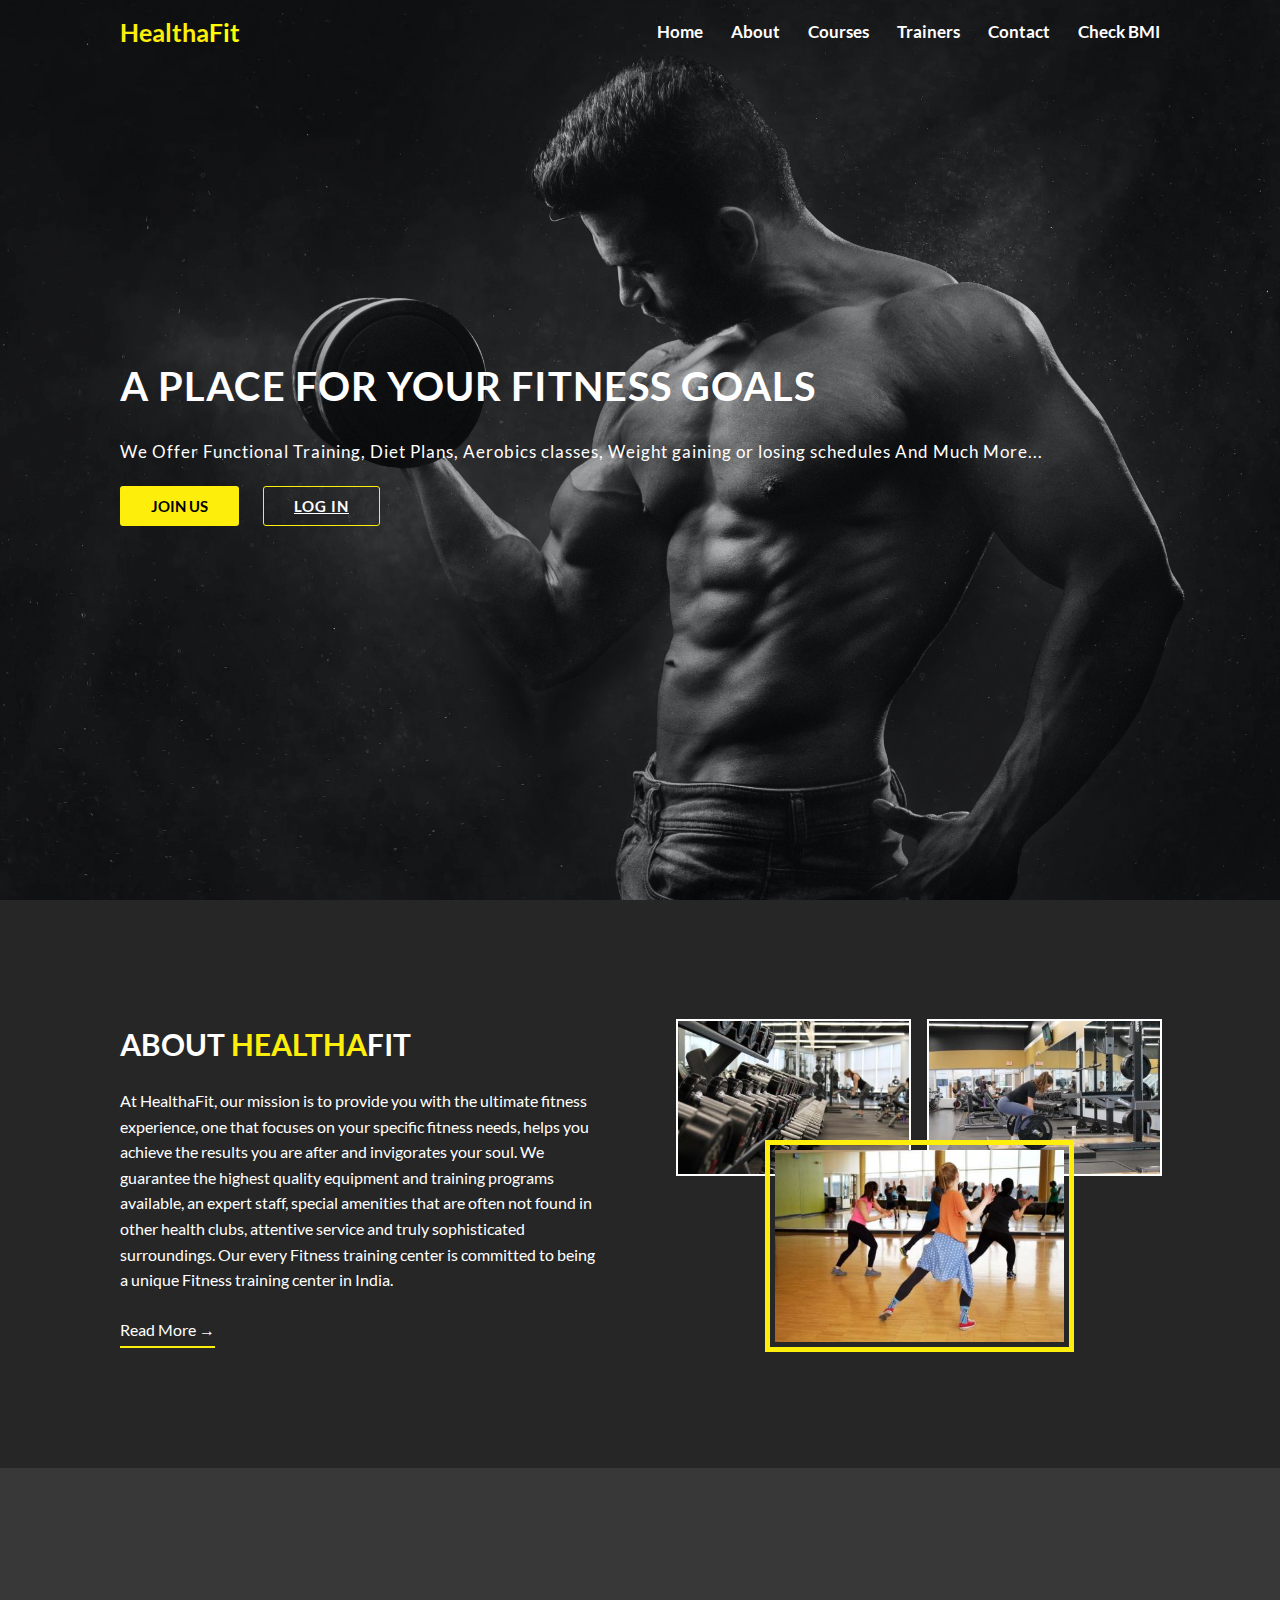
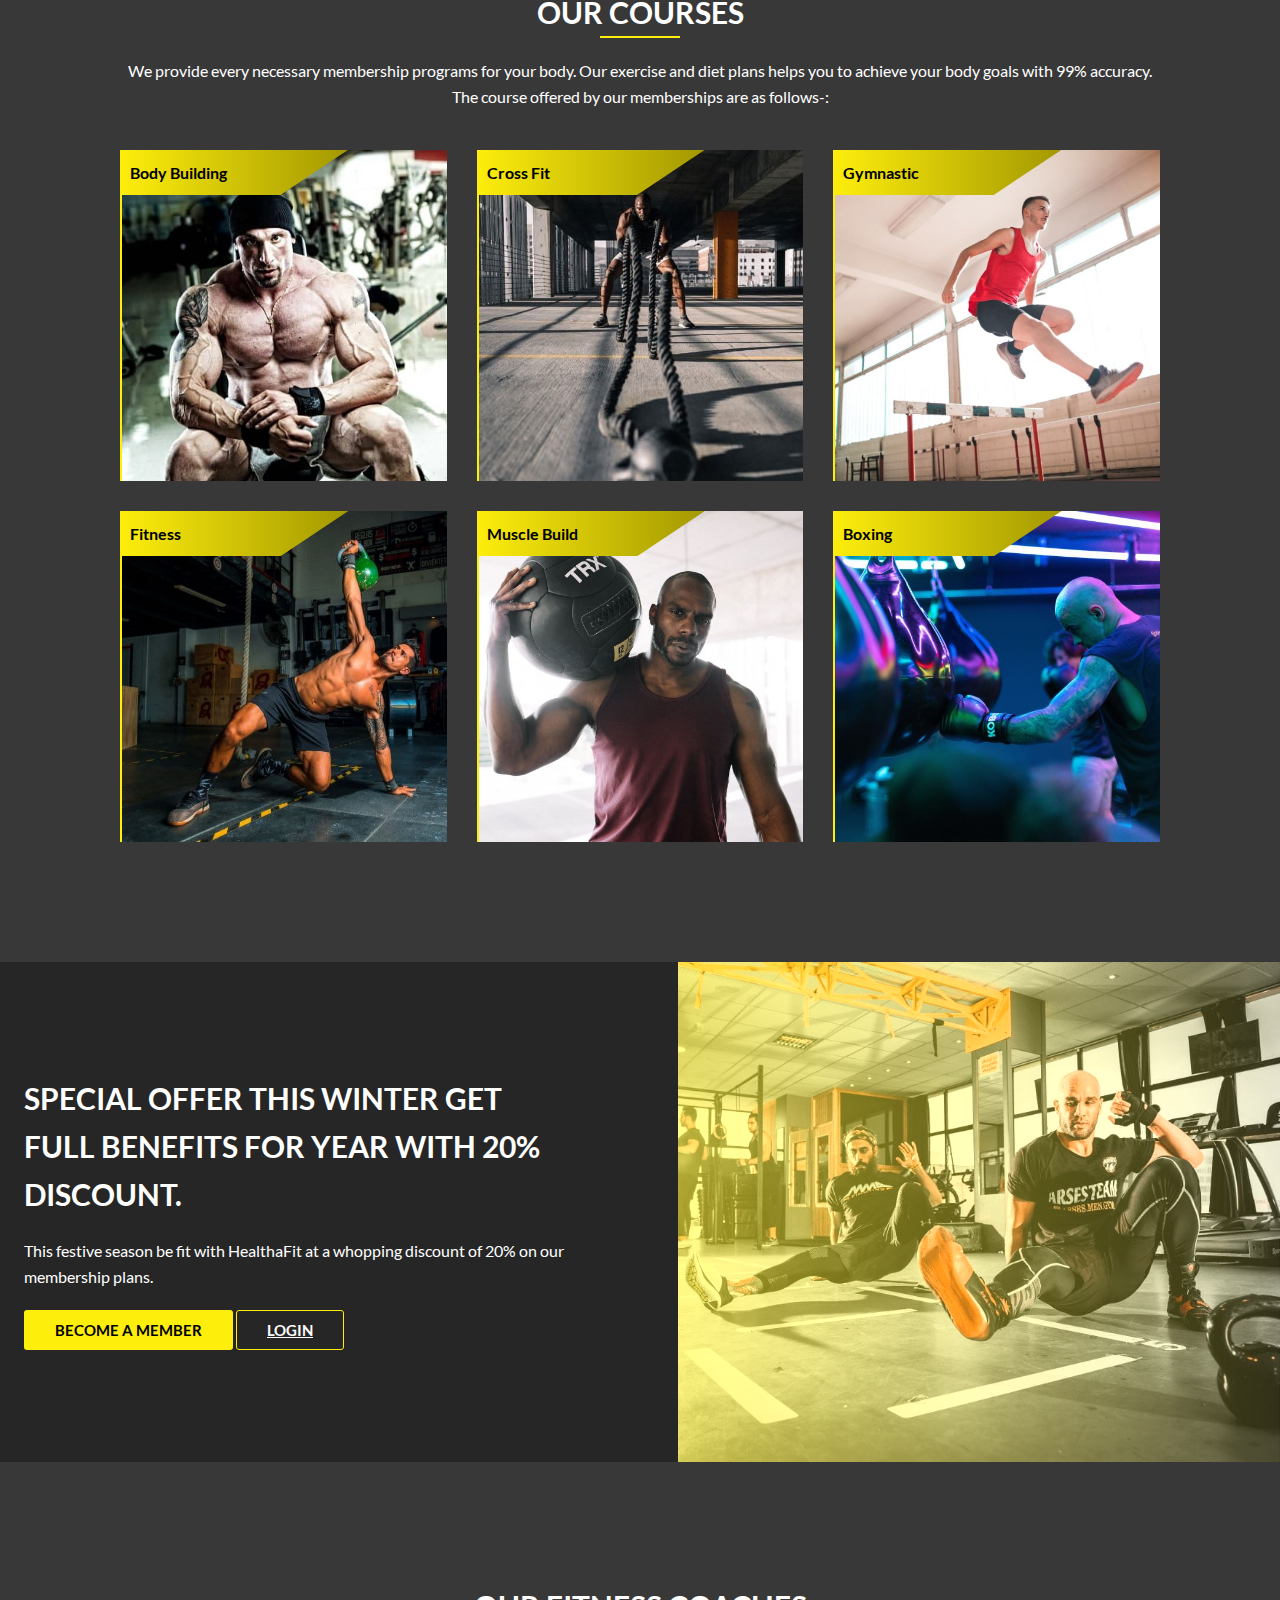
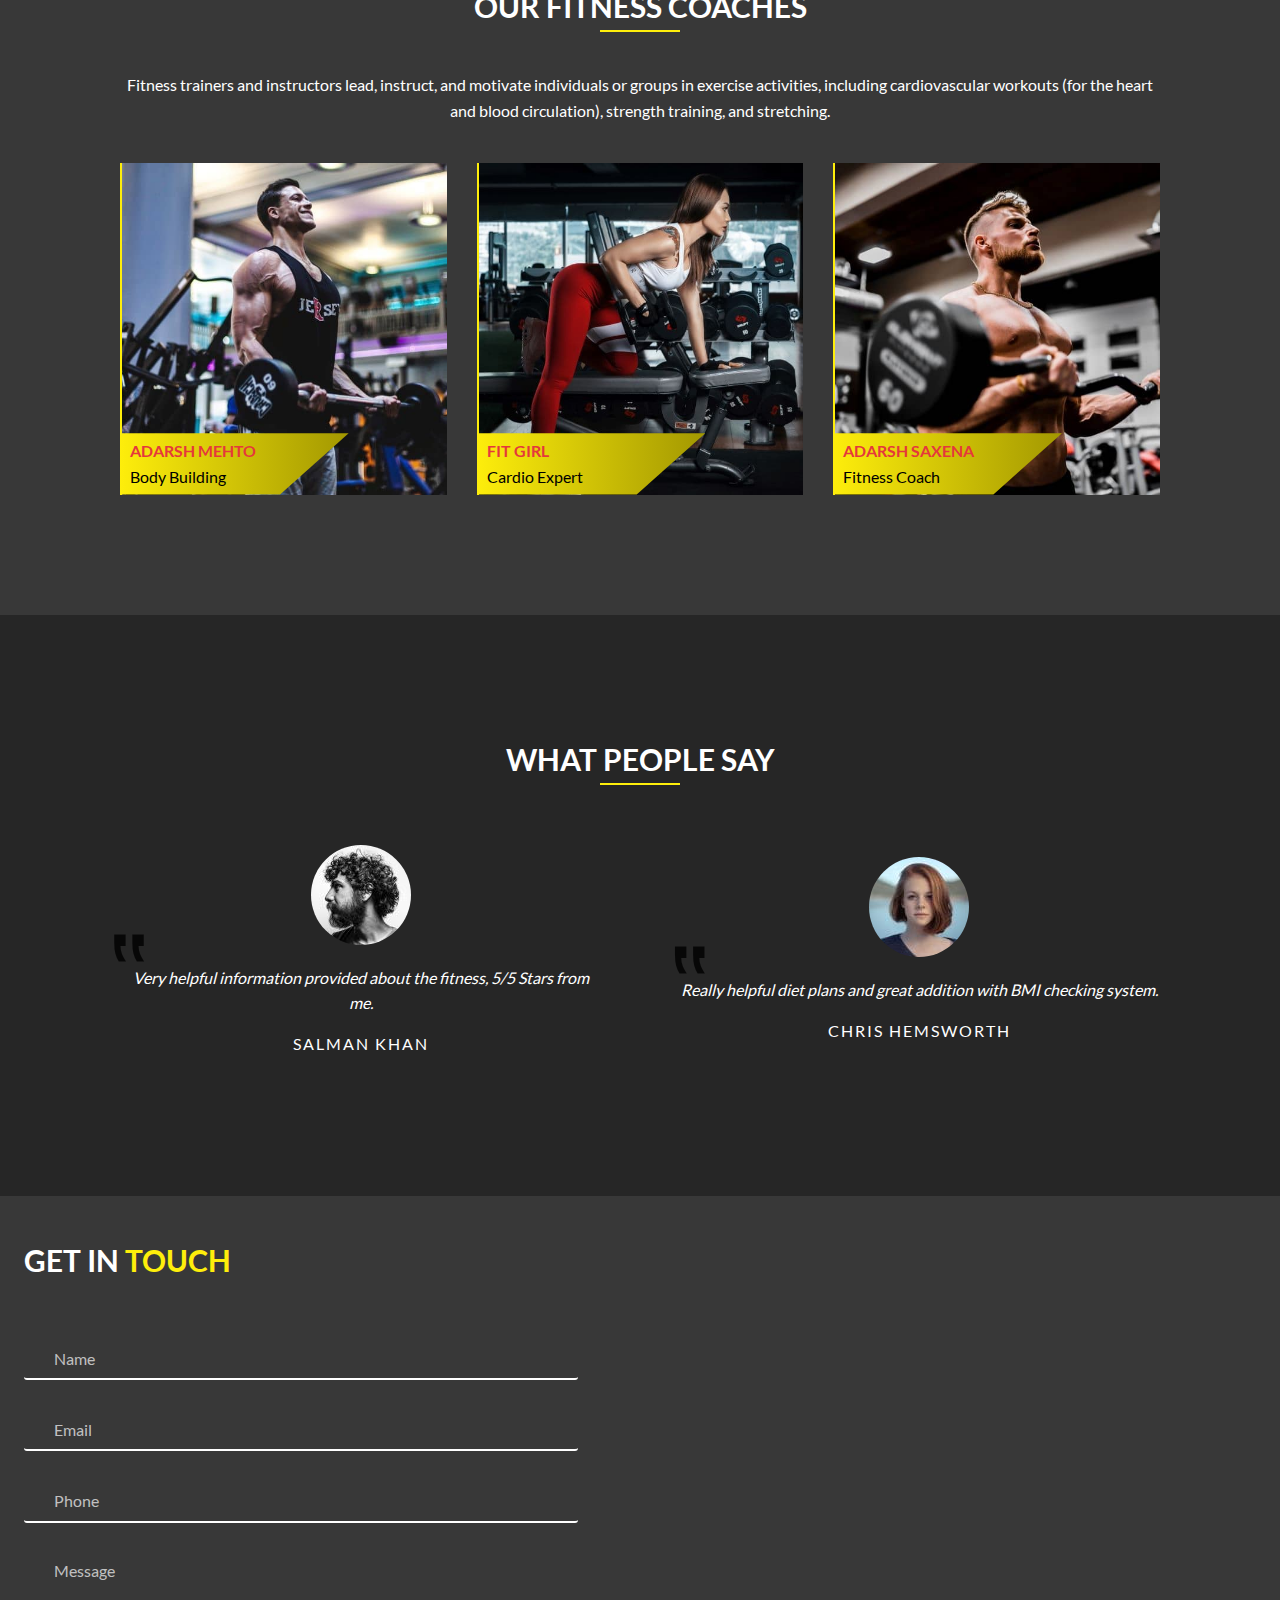
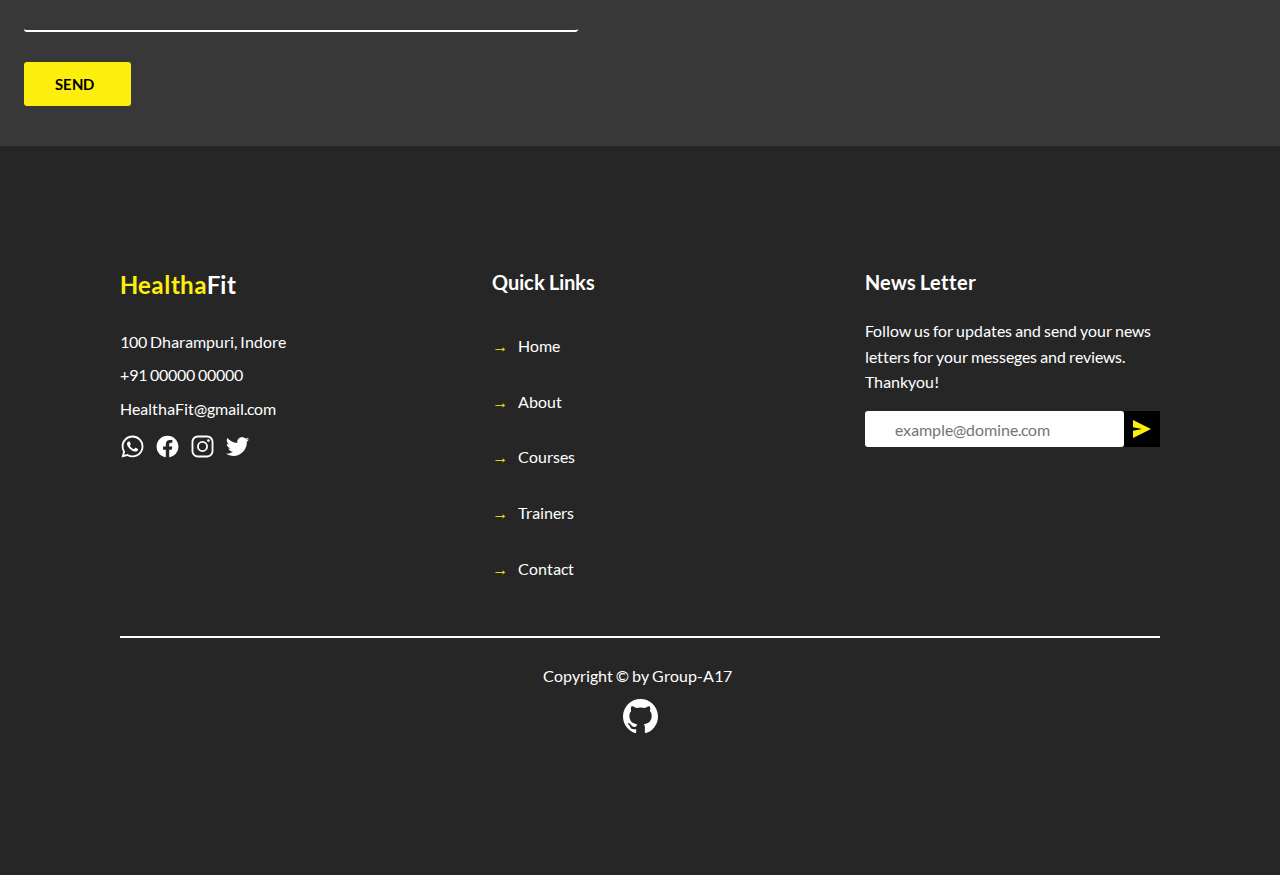
<file: Healthafit-Fitness-Website-main/Healthafit-Fitness-Website-main/Gymsite BB/responsive-website-gym-master/index.html>
<!DOCTYPE html>
<html lang="zxx">
<head>
  <meta charset="UTF-8" />
  <meta http-equiv="X-UA-Compatible" content="IE=edge" />
  <meta name="viewport" content="width=device-width, initial-scale=1.0" />
  <meta name="description"
    content="MFitness reponsive webite build using HTML5, CSS3 and Javascript The complete layout of the page is build using grid layout and flexbox with some cool animations." />
  <title>Healthafit - place for your fitness goals</title>
  <link rel="icon" type="image/png" sizes="32x32" href="/favicon.png" />
  <link rel="stylesheet" href="fonts/stylesheet.css" media="screen" />
  <link rel="stylesheet" href="css/style.css" media="screen" />
  <!-- <link rel="" href="index.php"/> -->
</head>

<body>
  <!-- HEADER -->

  <header class="header" id="home">
    <div class="container">
      <nav class="header-navigation" aria-label="navigation">
        <div class="logo"><span class="yellow">Healtha</span>Fit</div>

        <img src="img/nav-icon.svg" alt="navigation icon" class="nav-icon" width="30" height="30" />

        <ul>
          <li>
            <a href="#">Home</a>
          </li>
          <li>
            <a href="#about">About</a>
          </li>
          <li>
            <a href="#courses">Courses</a>
          </li>
          <li>
            <a href="#trainers">Trainers</a>
          </li>
          <li>
            <a href="#contact">Contact</a>
          </li>
          <li>
            <a href="bmi.html">Check BMI</a>
          </li>
        </ul>
      </nav>
    </div>
  </header>

  <main>
    <!-- HERO SECTION -->
    <section class="section-hero">
      <div class="container hero-box">
        <div class="hero-content margin-bottom">
          <h1 class="heading heading--1 margin-bottom">
            A place for your fitness goals
          </h1>
          <p class="description">
            We Offer Functional Training, Diet Plans, Aerobics classes,
            Weight gaining or losing schedules And Much More...
          </p>
        </div>
        <div class="btn-group">
          <button id="joinus" class="btn btn__primary margin-right margin-bottom">
            Join us
          </button>
          <a id="joinuus" class="btn btn__secondary" href="Login.html">LOG IN</a>
        </div>
      </div>
    </section>

    <!-- SECTION ABOUT -->
    <section class="section-about" id="about">
      <div class="about-box container">
        <div class="about-box__content" data-aos="fade-up">
          <h2 class="heading heading--2">
            About <span class="yellow">Healtha</span>Fit
          </h2>
          <p>
            At HealthaFit, our mission is to provide you with the ultimate fitness experience, one that focuses on your
            specific fitness needs, helps you achieve the results you are after and invigorates your soul. We guarantee
            the highest quality equipment and training programs available, an expert staff, special amenities that are
            often not found in other health clubs, attentive service and truly sophisticated surroundings. Our every
            Fitness training center is committed to being a unique Fitness training center in India.
          </p>
          <a href="#" class="link-button">Read More &rarr;</a>
        </div>
        <figure class="about-box__image" data-aos="fade-up">
          <img src="img/about-img-1.jpg" alt="about-image-one" width="350" height="233" />
          <img src="img/about-img-2.jpg" alt="about-image-twwo" width="350" height="233" />
          <img src="img/about-img-3.jpg" alt="about-image-three" width="420" height="280" />
        </figure>
      </div>
    </section>

    <!-- SECTION COURSES -->
    <section class="section-courses" id="courses">
      <div class="container courses-box" data-aos="fade-up">
        <header class="courses-heading">
          <h2 class="heading heading--2 underline">Our Courses</h2>
          <p>
            We provide every necessary membership programs for your body. Our exercise and diet plans helps you to
            achieve your body goals with 99% accuracy. The course offered by our memberships are as follows-:
          </p>
        </header>

        <article class="courses-content">
          <div class="class-card">
            <img class="class-card__img" src="./img/courses-bodybuilding.jpg" alt="body building course" width="550"
              height="550" />

            <div class="class-card__overlay">
              <div class="text">
                <p>
                  Best weight training to improve your muscles for your dream body.
                </p>

                <a href="#" class="link-button">Read More &rarr;</a>
              </div>
            </div>

            <div class="class-card__title">Body Building</div>
          </div>

          <div class="class-card">
            <img class="class-card__img" src="./img/courses-crossfit.jpg" alt="cross fit course" width="550"
              height="550" />
            <div class="class-card__overlay">
              <div class="text">
                <p>
                  Our weekly sessions for Cross Fit Trainings.
                </p>

                <a href="#" class="link-button">Read More &rarr;</a>
              </div>
            </div>
            <div class="class-card__title">Cross Fit</div>
          </div>

          <div class="class-card">
            <img class="class-card__img" src="./img/courses-gymnastic.jpg" alt="gymnastic course" width="550"
              height="550" />

            <div class="class-card__overlay">
              <div class="text">
                <p>
                  Make it a healthy lifestyle with Gymnastics.
                </p>

                <a href="#" class="link-button">Read More &rarr;</a>
              </div>
            </div>

            <div class="class-card__title">Gymnastic</div>
          </div>

          <div class="class-card">
            <img class="class-card__img" src="./img/courses-fitness.jpg" alt="fitness course" width="550"
              height="550" />
            <div class="class-card__overlay">
              <div class="text">
                <p>
                  Weight Training, cardio and stretching. Follow and achieve body goals.
                </p>

                <a href="#" class="link-button">Read More &rarr;</a>
              </div>
            </div>
            <div class="class-card__title">Fitness</div>
          </div>

          <div class="class-card">
            <img class="class-card__img" src="./img/courses-TRX.jpg" alt="fitness course" width="550" height="550" />
            <div class="class-card__overlay">
              <div class="text">
                <p>
                  Build muscle and loss fat at the same time.
                </p>

                <a href="#" class="link-button">Read More &rarr;</a>
              </div>
            </div>
            <div class="class-card__title">Muscle Build</div>
          </div>

          <div class="class-card">
            <img class="class-card__img" src="./img/courses-boxing.jpg" alt="fitness course" width="550" height="550" />
            <div class="class-card__overlay">
              <div class="text">
                <p>
                  Boxing to increase spontanity in your physical abilities.
                </p>

                <a href="#" class="link-button">Read More &rarr;</a>
              </div>
            </div>
            <div class="class-card__title">Boxing</div>
          </div>
        </article>
      </div>
    </section>

    <!-- SECTION OFFER -->
    <section class="section-offer" id="offer">
      <div class="offer-box">
        <div class="offer" data-aos="fade-up">
          <h2 class="heading heading--2 margin-bottom">
            Special offer this winter get full Benefits for year with 20%
            discount.
          </h2>
          <p class="margin-bottom">
            This festive season be fit with HealthaFit at a whopping discount of 20% on our membership plans.
          </p>
          <button id="joinus" class="btn btn__primary">Become a member</button>
          <a id="joinuus" href="Login.html" class="btn btn__secondary">Login</a>
        </div>

        <div class="offer-img"></div>
      </div>
    </section>

    <!-- SECTION COACHES -->
    <section class="section-coaches" id="trainers">
      <div class="container coaches-box" data-aos="fade-up">
        <header class="coache-heading">
          <h2 class="heading heading--2 underline margin-bottom">
            OUR FITNESS COACHES
          </h2>
          <p>
            Fitness trainers and instructors lead, instruct, and motivate individuals or groups in exercise activities, including cardiovascular workouts (for the heart and blood circulation), strength training, and stretching.
          </p>
        </header>

        <article class="coache-content">
          <div class="c-card">
            <img src="img/coache-1.jpg" alt="coache one" class="c-card__img" width="550" height="550" />

            <div class="overlay">
              <img src="./img/logo-whatsapp.svg" alt="whatsapp-icon" width="30" height="30" />

              <img src="./img/logo-facebook.svg" alt="facebook-icon" width="30" height="30" />

              <img src="./img/logo-instagram.svg" alt="instagram-icon" width="30" height="30" />

              <img src="./img/logo-twitter.svg" alt="twitter-icon" width="30" height="30" />
            </div>

            <div class="c-card__content">
              <p class="c-name">Adarsh Mehto</p>
              <p class="c-title">Body Building</p>
            </div>
          </div>

          <div class="c-card">
            <img src="img/coache-2.jpg" alt="coache one" class="c-card__img" width="550" height="550" />

            <div class="overlay">
              <img src="./img/logo-whatsapp.svg" alt="whatsapp-icon" width="30" height="30" />

              <img src="./img/logo-facebook.svg" alt="facebook-icon" width="30" height="30" />

              <img src="./img/logo-instagram.svg" alt="instagram-icon" width="30" height="30" />

              <img src="./img/logo-twitter.svg" alt="twitter-icon" width="30" height="30" />
            </div>

            <div class="c-card__content">
              <p class="c-name">Fit Girl</p>
              <p class="c-title">Cardio Expert</p>
            </div>
          </div>

          <div class="c-card">
            <img src="img/coache-3.jpg" alt="coache three" class="c-card__img" width="550" height="550" />
            <div class="overlay">
              <img src="./img/logo-whatsapp.svg" alt="whatsapp-icon" width="30" height="30" />

              <img src="./img/logo-facebook.svg" alt="facebook-icon" width="30" height="30" />

              <img src="./img/logo-instagram.svg" alt="instagram-icon" width="30" height="30" />

              <img src="./img/logo-twitter.svg" alt="twitter-icon" width="30" height="30" />
            </div>

            <div class="c-card__content">
              <p class="c-name">Adarsh Saxena</p>
              <p class="c-title">Fitness Coach</p>
            </div>
          </div>
        </article>
      </div>
    </section>

    <!-- SECTION REVIEW -->
    <section class="section-review" id="review">
      <div class="review-box container" data-aos="fade-up">
        <h2 class="heading heading--2 underline margin-bottom grid-center">
          what people say
        </h2>

        <div class="review-card">
          <img src="img/review-img-1.jpg" alt="user" class="review-card__image" width="100" height="100" />
          <blockquote class="review-card__content">
            <p class="text">
              Very helpful information provided about the fitness, 5/5 Stars from me.
            </p>

            <div class="name">Salman Khan</div>
          </blockquote>
        </div>

        <div class="review-card">
          <img src="img/review-img-2.jpg" alt="user" class="review-card__image" width="100" height="100" />
          <blockquote class="review-card__content">
            <p class="text">
              Really helpful diet plans and great addition with BMI checking system.
            </p>
            <div class="name">Chris Hemsworth</div>
          </blockquote>
        </div>
      </div>
    </section>

    <!-- SECTION CONTACT -->
    <section class="section-contact" id="contact">
      <div class="contact-box">
        <form class="form-grp" data-aos="fade-up">
          <h2 class="heading heading--2 margin-bottom">
            Get in <span class="yellow">Touch</span>
          </h2>

          <input type="text" class="form form__input" placeholder="Name" />
          <input type="text" class="form form__input" placeholder="Email" />
          <input type="text" class="form form__input" placeholder="Phone" />
          <textarea name="message" cols="5" rows="3" class="form form__input" placeholder="Message"></textarea>
          <button class="btn btn__primary form-flex">Send &nbsp;</button>
        </form>
        <div id="mapid" data-aos="fade-up"></div>
      </div>
    </section>
  </main>

  <!-- FOOTER -->
  <footer class="section-footer" id="footer">
    <div class="footer-box container">
      <div class="contact-details">
        <h2 class="margin-bottom"><span class="yellow">Healtha</span>Fit</h2>

        <ul class="contact-data">
          <li class="location">100 Dharampuri, Indore</li>
          <li class="phone">+91 00000 00000</li>
          <li class="email">HealthaFit@gmail.com</li>
          <li class="social">
            <img src="./img/logo-whatsapp.svg" alt="whatsapp icon" width="35" height="35" />

            <img src="./img/logo-facebook.svg" alt="facebook icon" width="35" height="35" />

            <img src="./img/logo-instagram.svg" alt="instagram icon" width="35" height="35" />

            <img src="./img/logo-twitter.svg" alt="twitter icon" width="35" height="35" />
          </li>
        </ul>
      </div>

      <nav class="footer-nav" aria-label="navigation">
        <div class="nav-name">Quick Links</div>
        <ul>
          <li><a href="#home">Home</a></li>
          <li><a href="#about">About</a></li>
          <li><a href="#courses">Courses</a></li>
          <li><a href="#trainers">Trainers</a></li>
          <li><a href="#contact">Contact</a></li>
        </ul>
      </nav>

      <div class="newsletter">
        <div class="newsletter__title">News Letter</div>
        <div class="newsletter__text">
          Follow us for updates and send your news letters for your messeges and reviews. Thankyou!
        </div>
        <form class="newsletter__input">
          <input type="text" class="form" placeholder="example@domine.com" />
          <img src="./img/send.svg" alt="send icon" class="send-icon" width="36" height="36" />
        </form>
      </div>

      <div class="legel">
        <p class="text">Copyright &copy; by Group-A17 &nbsp;</p>

        <img src="img/github.svg" alt="github" class="github" width="35" height="35" />
        </a>
      </div>
    </div>
  </footer>

  <script src="./index.js"></script>
  <script>
    // button redirect
  document.getElementById("joinus").addEventListener("click", function() {
    // Redirect to the PHP file
    window.location.href = "Registration.html";
  });
  </script>
</body>

</html>
</file>
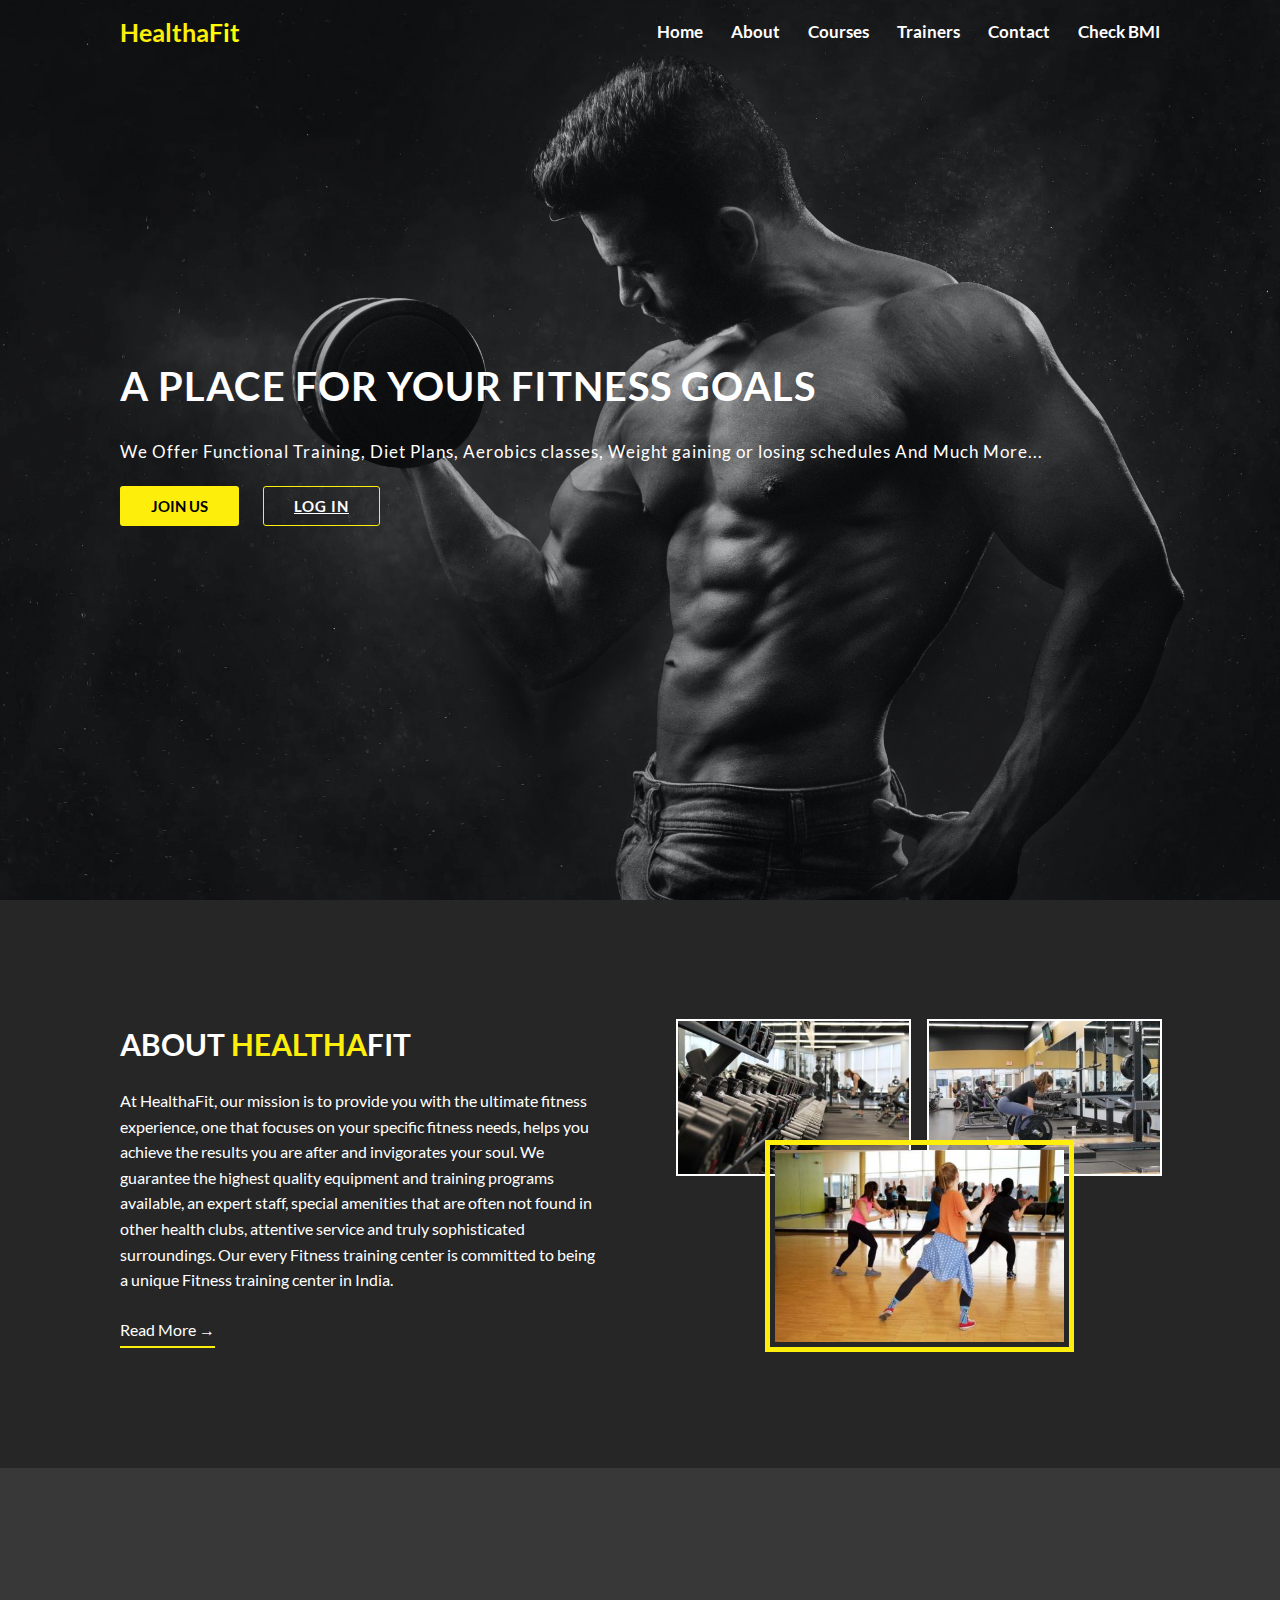
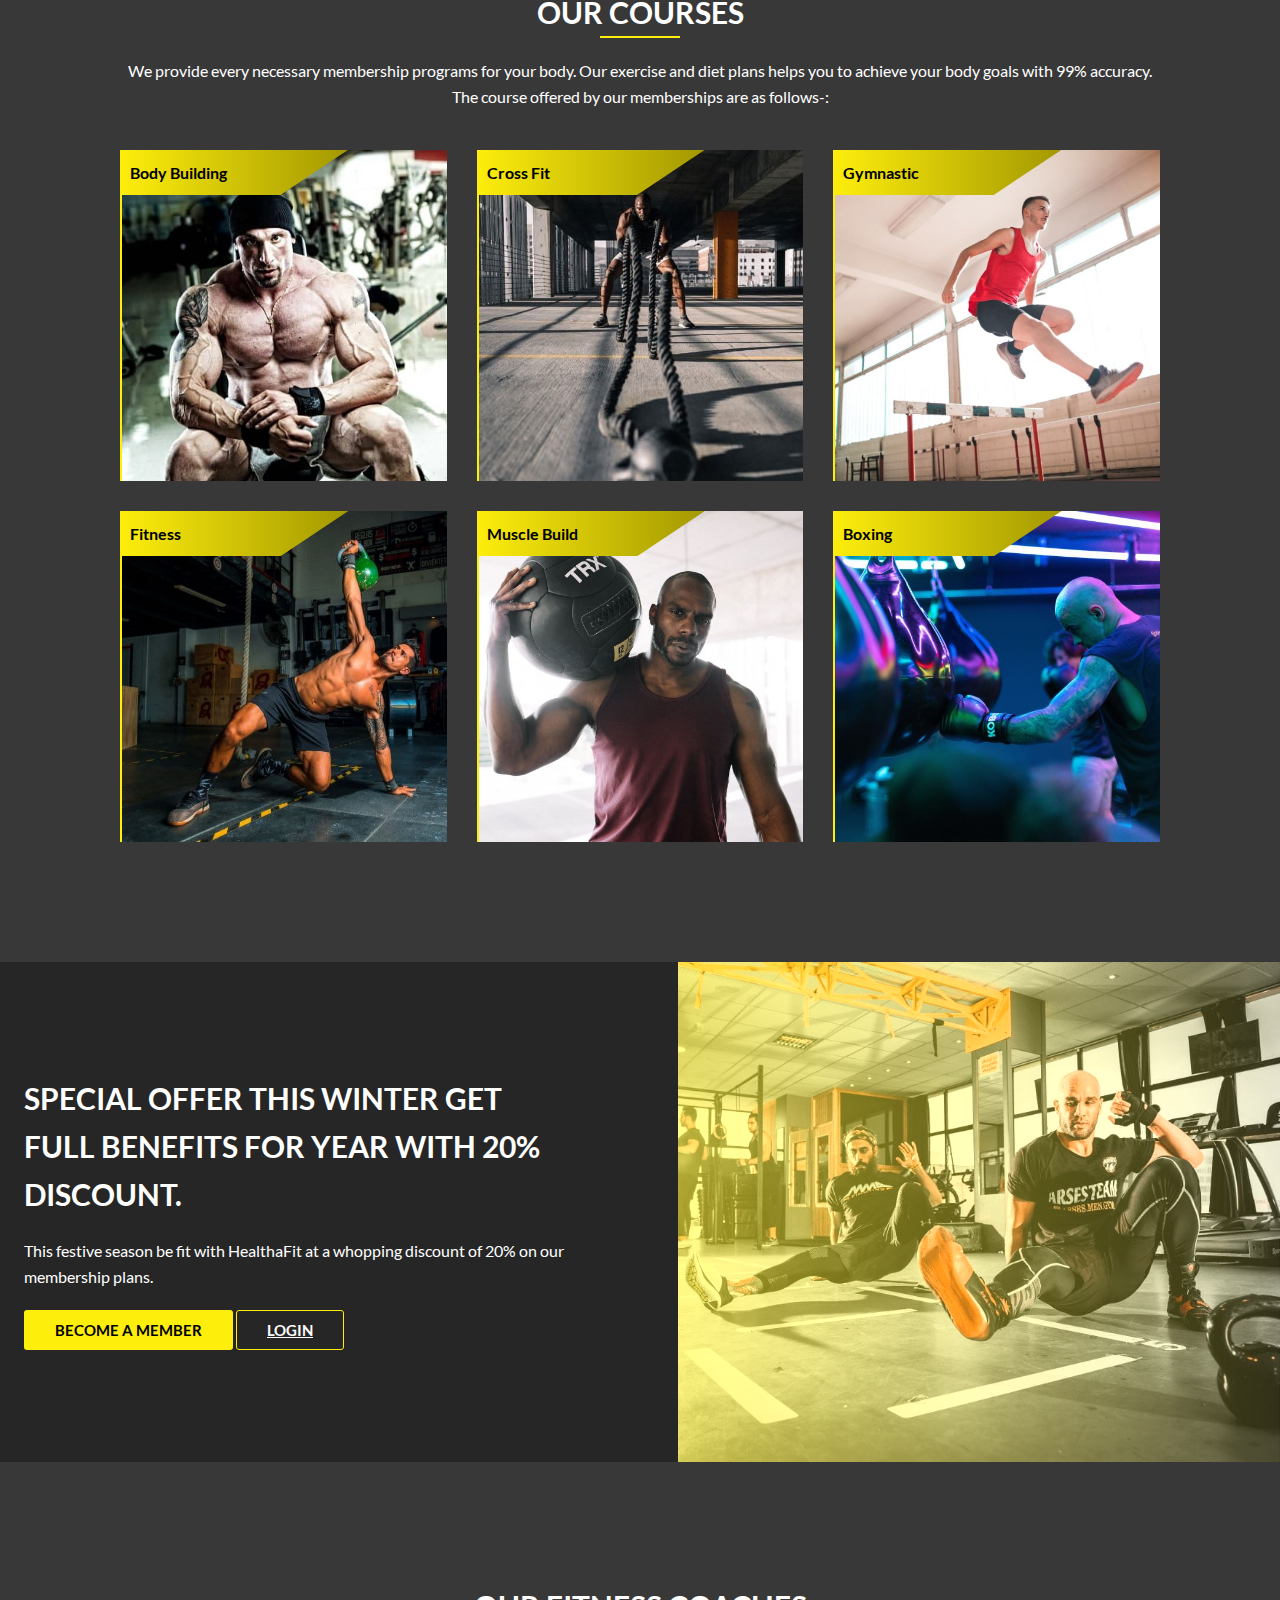
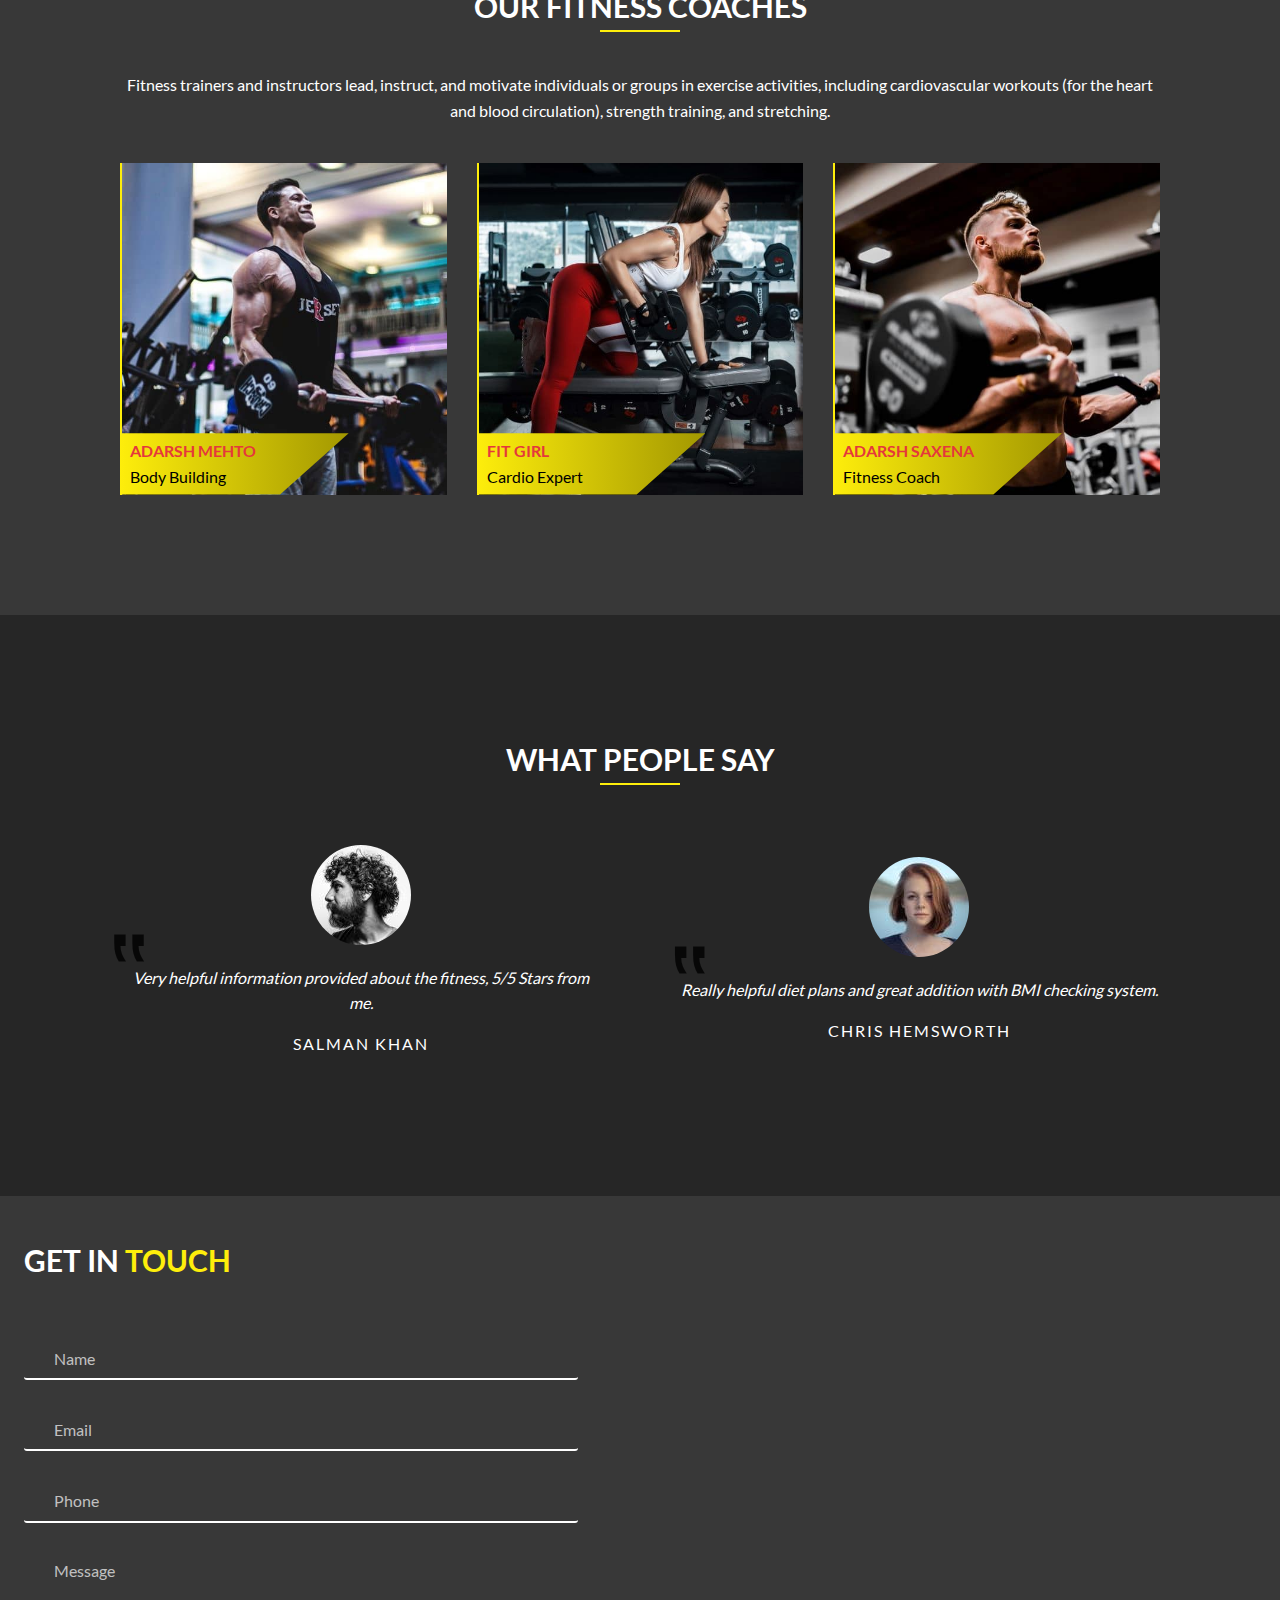
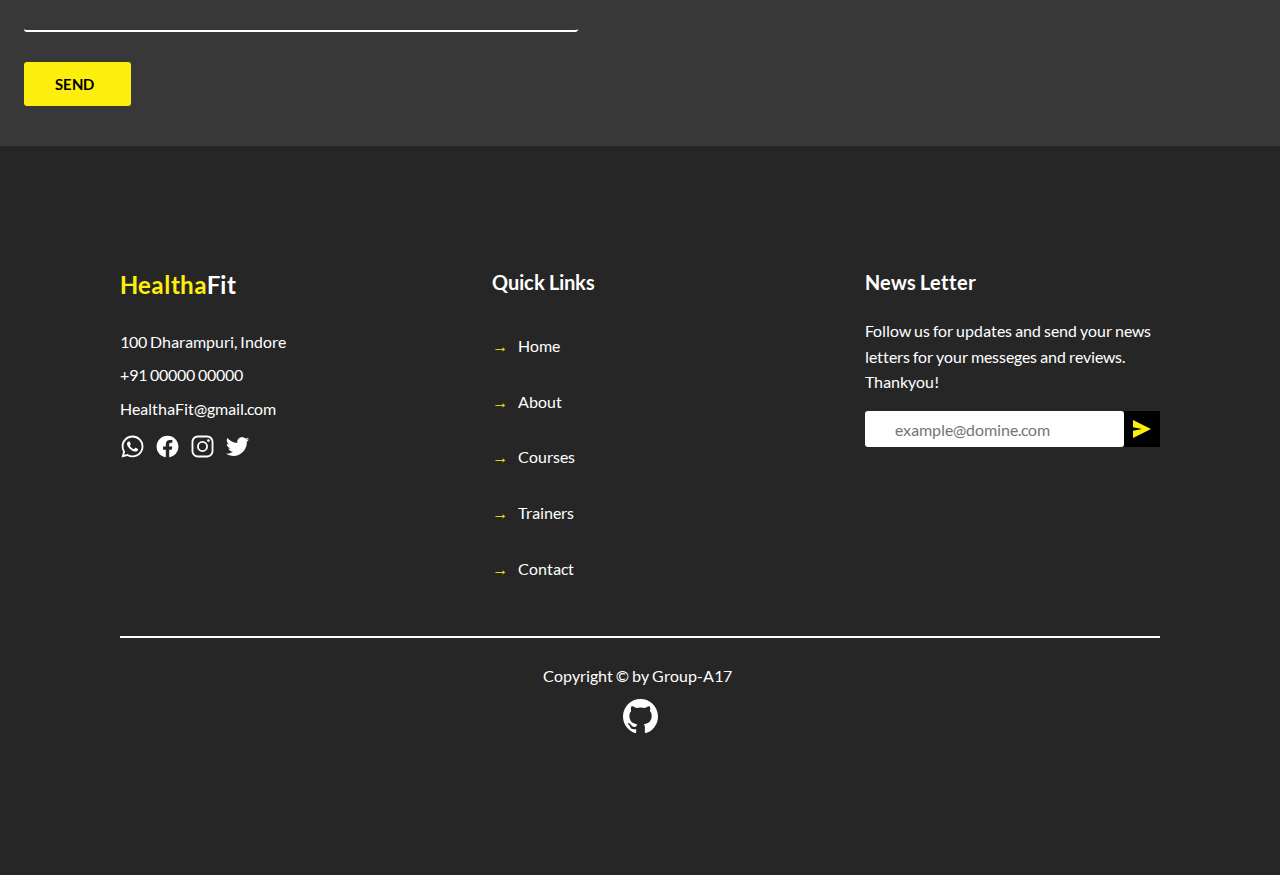
<file: Healthafit-Fitness-Website-main/Healthafit-Fitness-Website-main/Gymsite BB/responsive-website-gym-master/Landing_page.html>
<!DOCTYPE html>
<html lang="zxx">
<head>
  <meta charset="UTF-8" />
  <meta http-equiv="X-UA-Compatible" content="IE=edge" />
  <meta name="viewport" content="width=device-width, initial-scale=1.0" />
  <meta name="description"
    content="MFitness reponsive webite build using HTML5, CSS3 and Javascript The complete layout of the page is build using grid layout and flexbox with some cool animations." />
  <title>Healthafit - place for your fitness goals</title>
  <link rel="icon" type="image/png" sizes="32x32" href="/favicon.png" />
  <link rel="stylesheet" href="fonts/stylesheet.css" media="screen" />
  <link rel="stylesheet" href="css/style.css" media="screen" />
  <!-- <link rel="" href="index.php"/> -->
</head>

<body>
  <!-- HEADER -->

  <header class="header" id="home">
    <div class="container">
      <nav class="header-navigation" aria-label="navigation">
        <div class="logo"><span class="yellow">Healtha</span>Fit</div>

        <img src="img/nav-icon.svg" alt="navigation icon" class="nav-icon" width="30" height="30" />

        <ul>
          <li>
            <a href="#">Home</a>
          </li>
          <li>
            <a href="#about">About</a>
          </li>
          <li>
            <a href="#courses">Courses</a>
          </li>
          <li>
            <a href="#trainers">Trainers</a>
          </li>
          <li>
            <a href="#contact">Contact</a>
          </li>
          <li>
            <a href="bmi.html">Check BMI</a>
          </li>
        </ul>
      </nav>
    </div>
  </header>

  <main>
    <!-- HERO SECTION -->
    <section class="section-hero">
      <div class="container hero-box">
        <div class="hero-content margin-bottom">
          <h1 class="heading heading--1 margin-bottom">
            A place for your fitness goals
          </h1>
          <p class="description">
            We Offer Functional Training, Diet Plans, Aerobics classes,
            Weight gaining or losing schedules And Much More...
          </p>
        </div>
        <div class="btn-group">
          <button id="joinus" class="btn btn__primary margin-right margin-bottom">
            Join us
          </button>
          <a id="joinuus" class="btn btn__secondary" href="Login.html">LOG IN</a>
        </div>
      </div>
    </section>

    <!-- SECTION ABOUT -->
    <section class="section-about" id="about">
      <div class="about-box container">
        <div class="about-box__content" data-aos="fade-up">
          <h2 class="heading heading--2">
            About <span class="yellow">Healtha</span>Fit
          </h2>
          <p>
            At HealthaFit, our mission is to provide you with the ultimate fitness experience, one that focuses on your
            specific fitness needs, helps you achieve the results you are after and invigorates your soul. We guarantee
            the highest quality equipment and training programs available, an expert staff, special amenities that are
            often not found in other health clubs, attentive service and truly sophisticated surroundings. Our every
            Fitness training center is committed to being a unique Fitness training center in India.
          </p>
          <a href="#" class="link-button">Read More &rarr;</a>
        </div>
        <figure class="about-box__image" data-aos="fade-up">
          <img src="img/about-img-1.jpg" alt="about-image-one" width="350" height="233" />
          <img src="img/about-img-2.jpg" alt="about-image-twwo" width="350" height="233" />
          <img src="img/about-img-3.jpg" alt="about-image-three" width="420" height="280" />
        </figure>
      </div>
    </section>

    <!-- SECTION COURSES -->
    <section class="section-courses" id="courses">
      <div class="container courses-box" data-aos="fade-up">
        <header class="courses-heading">
          <h2 class="heading heading--2 underline">Our Courses</h2>
          <p>
            We provide every necessary membership programs for your body. Our exercise and diet plans helps you to
            achieve your body goals with 99% accuracy. The course offered by our memberships are as follows-:
          </p>
        </header>

        <article class="courses-content">
          <div class="class-card">
            <img class="class-card__img" src="./img/courses-bodybuilding.jpg" alt="body building course" width="550"
              height="550" />

            <div class="class-card__overlay">
              <div class="text">
                <p>
                  Best weight training to improve your muscles for your dream body.
                </p>

                <a href="#" class="link-button">Read More &rarr;</a>
              </div>
            </div>

            <div class="class-card__title">Body Building</div>
          </div>

          <div class="class-card">
            <img class="class-card__img" src="./img/courses-crossfit.jpg" alt="cross fit course" width="550"
              height="550" />
            <div class="class-card__overlay">
              <div class="text">
                <p>
                  Our weekly sessions for Cross Fit Trainings.
                </p>

                <a href="#" class="link-button">Read More &rarr;</a>
              </div>
            </div>
            <div class="class-card__title">Cross Fit</div>
          </div>

          <div class="class-card">
            <img class="class-card__img" src="./img/courses-gymnastic.jpg" alt="gymnastic course" width="550"
              height="550" />

            <div class="class-card__overlay">
              <div class="text">
                <p>
                  Make it a healthy lifestyle with Gymnastics.
                </p>

                <a href="#" class="link-button">Read More &rarr;</a>
              </div>
            </div>

            <div class="class-card__title">Gymnastic</div>
          </div>

          <div class="class-card">
            <img class="class-card__img" src="./img/courses-fitness.jpg" alt="fitness course" width="550"
              height="550" />
            <div class="class-card__overlay">
              <div class="text">
                <p>
                  Weight Training, cardio and stretching. Follow and achieve body goals.
                </p>

                <a href="#" class="link-button">Read More &rarr;</a>
              </div>
            </div>
            <div class="class-card__title">Fitness</div>
          </div>

          <div class="class-card">
            <img class="class-card__img" src="./img/courses-TRX.jpg" alt="fitness course" width="550" height="550" />
            <div class="class-card__overlay">
              <div class="text">
                <p>
                  Build muscle and loss fat at the same time.
                </p>

                <a href="#" class="link-button">Read More &rarr;</a>
              </div>
            </div>
            <div class="class-card__title">Muscle Build</div>
          </div>

          <div class="class-card">
            <img class="class-card__img" src="./img/courses-boxing.jpg" alt="fitness course" width="550" height="550" />
            <div class="class-card__overlay">
              <div class="text">
                <p>
                  Boxing to increase spontanity in your physical abilities.
                </p>

                <a href="#" class="link-button">Read More &rarr;</a>
              </div>
            </div>
            <div class="class-card__title">Boxing</div>
          </div>
        </article>
      </div>
    </section>

    <!-- SECTION OFFER -->
    <section class="section-offer" id="offer">
      <div class="offer-box">
        <div class="offer" data-aos="fade-up">
          <h2 class="heading heading--2 margin-bottom">
            Special offer this winter get full Benefits for year with 20%
            discount.
          </h2>
          <p class="margin-bottom">
            This festive season be fit with HealthaFit at a whopping discount of 20% on our membership plans.
          </p>
          <button id="joinus" class="btn btn__primary">Become a member</button>
          <a id="joinuus" href="Login.html" class="btn btn__secondary">Login</a>
        </div>

        <div class="offer-img"></div>
      </div>
    </section>

    <!-- SECTION COACHES -->
    <section class="section-coaches" id="trainers">
      <div class="container coaches-box" data-aos="fade-up">
        <header class="coache-heading">
          <h2 class="heading heading--2 underline margin-bottom">
            OUR FITNESS COACHES
          </h2>
          <p>
            Fitness trainers and instructors lead, instruct, and motivate individuals or groups in exercise activities, including cardiovascular workouts (for the heart and blood circulation), strength training, and stretching.
          </p>
        </header>

        <article class="coache-content">
          <div class="c-card">
            <img src="img/coache-1.jpg" alt="coache one" class="c-card__img" width="550" height="550" />

            <div class="overlay">
              <img src="./img/logo-whatsapp.svg" alt="whatsapp-icon" width="30" height="30" />

              <img src="./img/logo-facebook.svg" alt="facebook-icon" width="30" height="30" />

              <img src="./img/logo-instagram.svg" alt="instagram-icon" width="30" height="30" />

              <img src="./img/logo-twitter.svg" alt="twitter-icon" width="30" height="30" />
            </div>

            <div class="c-card__content">
              <p class="c-name">Adarsh Mehto</p>
              <p class="c-title">Body Building</p>
            </div>
          </div>

          <div class="c-card">
            <img src="img/coache-2.jpg" alt="coache one" class="c-card__img" width="550" height="550" />

            <div class="overlay">
              <img src="./img/logo-whatsapp.svg" alt="whatsapp-icon" width="30" height="30" />

              <img src="./img/logo-facebook.svg" alt="facebook-icon" width="30" height="30" />

              <img src="./img/logo-instagram.svg" alt="instagram-icon" width="30" height="30" />

              <img src="./img/logo-twitter.svg" alt="twitter-icon" width="30" height="30" />
            </div>

            <div class="c-card__content">
              <p class="c-name">Fit Girl</p>
              <p class="c-title">Cardio Expert</p>
            </div>
          </div>

          <div class="c-card">
            <img src="img/coache-3.jpg" alt="coache three" class="c-card__img" width="550" height="550" />
            <div class="overlay">
              <img src="./img/logo-whatsapp.svg" alt="whatsapp-icon" width="30" height="30" />

              <img src="./img/logo-facebook.svg" alt="facebook-icon" width="30" height="30" />

              <img src="./img/logo-instagram.svg" alt="instagram-icon" width="30" height="30" />

              <img src="./img/logo-twitter.svg" alt="twitter-icon" width="30" height="30" />
            </div>

            <div class="c-card__content">
              <p class="c-name">Adarsh Saxena</p>
              <p class="c-title">Fitness Coach</p>
            </div>
          </div>
        </article>
      </div>
    </section>

    <!-- SECTION REVIEW -->
    <section class="section-review" id="review">
      <div class="review-box container" data-aos="fade-up">
        <h2 class="heading heading--2 underline margin-bottom grid-center">
          what people say
        </h2>

        <div class="review-card">
          <img src="img/review-img-1.jpg" alt="user" class="review-card__image" width="100" height="100" />
          <blockquote class="review-card__content">
            <p class="text">
              Very helpful information provided about the fitness, 5/5 Stars from me.
            </p>

            <div class="name">Salman Khan</div>
          </blockquote>
        </div>

        <div class="review-card">
          <img src="img/review-img-2.jpg" alt="user" class="review-card__image" width="100" height="100" />
          <blockquote class="review-card__content">
            <p class="text">
              Really helpful diet plans and great addition with BMI checking system.
            </p>
            <div class="name">Chris Hemsworth</div>
          </blockquote>
        </div>
      </div>
    </section>

    <!-- SECTION CONTACT -->
    <section class="section-contact" id="contact">
      <div class="contact-box">
        <form class="form-grp" data-aos="fade-up">
          <h2 class="heading heading--2 margin-bottom">
            Get in <span class="yellow">Touch</span>
          </h2>

          <input type="text" class="form form__input" placeholder="Name" />
          <input type="text" class="form form__input" placeholder="Email" />
          <input type="text" class="form form__input" placeholder="Phone" />
          <textarea name="message" cols="5" rows="3" class="form form__input" placeholder="Message"></textarea>
          <button class="btn btn__primary form-flex">Send &nbsp;</button>
        </form>
        <div id="mapid" data-aos="fade-up"></div>
      </div>
    </section>
  </main>

  <!-- FOOTER -->
  <footer class="section-footer" id="footer">
    <div class="footer-box container">
      <div class="contact-details">
        <h2 class="margin-bottom"><span class="yellow">Healtha</span>Fit</h2>

        <ul class="contact-data">
          <li class="location">100 Dharampuri, Indore</li>
          <li class="phone">+91 00000 00000</li>
          <li class="email">HealthaFit@gmail.com</li>
          <li class="social">
            <img src="./img/logo-whatsapp.svg" alt="whatsapp icon" width="35" height="35" />

            <img src="./img/logo-facebook.svg" alt="facebook icon" width="35" height="35" />

            <img src="./img/logo-instagram.svg" alt="instagram icon" width="35" height="35" />

            <img src="./img/logo-twitter.svg" alt="twitter icon" width="35" height="35" />
          </li>
        </ul>
      </div>

      <nav class="footer-nav" aria-label="navigation">
        <div class="nav-name">Quick Links</div>
        <ul>
          <li><a href="#home">Home</a></li>
          <li><a href="#about">About</a></li>
          <li><a href="#courses">Courses</a></li>
          <li><a href="#trainers">Trainers</a></li>
          <li><a href="#contact">Contact</a></li>
        </ul>
      </nav>

      <div class="newsletter">
        <div class="newsletter__title">News Letter</div>
        <div class="newsletter__text">
          Follow us for updates and send your news letters for your messeges and reviews. Thankyou!
        </div>
        <form class="newsletter__input">
          <input type="text" class="form" placeholder="example@domine.com" />
          <img src="./img/send.svg" alt="send icon" class="send-icon" width="36" height="36" />
        </form>
      </div>

      <div class="legel">
        <p class="text">Copyright &copy; by Group-A17 &nbsp;</p>

        <img src="img/github.svg" alt="github" class="github" width="35" height="35" />
        </a>
      </div>
    </div>
  </footer>

  <script src="./index.js"></script>
  <script>
    // button redirect
  document.getElementById("joinus").addEventListener("click", function() {
    // Redirect to the PHP file
    window.location.href = "Registration.html";
  });
  </script>
</body>

</html>
</file>
<file: Healthafit-Fitness-Website-main/Healthafit-Fitness-Website-main/Gymsite BB/responsive-website-gym-master/fonts/stylesheet.css>
@font-face {
    font-family: 'Lato';
    src: url('Lato-Bold.eot');
    src: url('Lato-Bold.eot?#iefix') format('embedded-opentype'),
        url('Lato-Bold.woff2') format('woff2'),
        url('Lato-Bold.woff') format('woff'),
        url('Lato-Bold.ttf') format('truetype');
    font-weight: bold;
    font-style: normal;
    font-display: swap;
}

@font-face {
    font-family: 'Lato';
    src: url('Lato-Regular.eot');
    src: url('Lato-Regular.eot?#iefix') format('embedded-opentype'),
        url('Lato-Regular.woff2') format('woff2'),
        url('Lato-Regular.woff') format('woff'),
        url('Lato-Regular.ttf') format('truetype');
    font-weight: normal;
    font-style: normal;
    font-display: swap;
}

@font-face {
    font-family: 'Lato';
    src: url('Lato-Black.eot');
    src: url('Lato-Black.eot?#iefix') format('embedded-opentype'),
        url('Lato-Black.woff2') format('woff2'),
        url('Lato-Black.woff') format('woff'),
        url('Lato-Black.ttf') format('truetype');
    font-weight: 900;
    font-style: normal;
    font-display: swap;
}
</file>
<file: Healthafit-Fitness-Website-main/Healthafit-Fitness-Website-main/Gymsite BB/responsive-website-gym-master/css/style.css>
:root {
  --color-yellow: hsl(56, 99%, 52%);
  --color-yellow-dark: hsl(56, 99%, 32%);
  --color-yellow-light: hsl(56, 99%, 82%);
  --color-black: hsl(0, 0%, 15%);
  --color-black-light: hsl(0, 0%, 22%);
  --color-red: hsl(359, 77%, 56%);
  --grid-column-gap: clamp(2rem, 6vw, 8rem);
  --grid-row-gap: 4rem;
  --two-col-layout: 2;
  --three-col-layout: 3;
}
@media only screen and (max-width: 56.25em) {
  :root {
    --two-col-layout: 1;
  }
}
@media only screen and (max-width: 59em) {
  :root {
    --three-col-layout: 2;
  }
}
@media only screen and (max-width: 37.5em) {
  :root {
    --three-col-layout: 1;
  }
}

*,
*::before,
*::after {
  margin: 0;
  padding: 0;
  box-sizing: inherit;
}

html {
  box-sizing: border-box;
  font-size: 62.5%;
  scroll-behavior: smooth;
}

body {
  font-family: 'Lato', sans-serif;
  font-weight: 400;
  font-size: 1.6rem;
  line-height: 1.6;
  color: #fff;
  overflow-y: scroll;
}

.container {
  max-width: clamp(50rem, 85vw, 114rem);
  padding: 0 2.4rem;
  margin: 0 auto;
}

section:nth-child(odd) {
  background-color: var(--color-black-light);
}

section:nth-child(even) {
  background-color: var(--color-black);
}

.header {
  position: absolute;
  top: 0;
  right: 0;
  color: #fff;
  background: transparent;
  width: 100%;
  z-index: 100;
  /* background: linear-gradient(rgba(0, 0, 0, 0.8), rgba(0, 0, 0, 0.9)); */
}
header:hover{
  color: yellow;
}

.header-navigation {
  display: flex;
  justify-content: space-between;
  align-items: center;
  padding: 1.2rem 0;
}
.header-navigation ul {
  display: flex;
  text-transform: capitalize;
  font-size: 1.7rem;
  list-style: none;
  font-weight: 700;
}
@media only screen and (max-width: 50em) {
  .header-navigation ul {
    display: none;
  }
}
.header-navigation ul li {
  padding-left: 2.8rem;
}
.header-navigation ul li a {
  text-decoration: none;
  color: #fff;
  padding: 1.8rem 0;
  border-bottom: 2px solid transparent;
  transition: border 0.5s;
}
.header-navigation ul li a:hover {
  color: yellow;
  border-bottom: 2px solid var(--color-yellow);
}
.header-navigation .logo {
  font-size: 2.5rem;
  font-weight: 700;
}
.header-navigation .nav-icon {
  display: none;
  border: 1px solid #fff;
}
@media only screen and (max-width: 50em) {
  .header-navigation .nav-icon {
    display: block;
  }
}

.heading {
  font-weight: 700;
  text-transform: uppercase;
}
.heading--1 {
  font-size: clamp(2.5rem, 4vw, 4rem);
}
.heading--2 {
  font-size: clamp(2rem, 4vw, 3rem);
}

.btn {
  text-transform: uppercase;
  padding: 1rem clamp(1.2rem, 3vw, 3rem);
  border-radius: 3px;
  font-family: inherit;
  font-size: 1.5rem;
  font-weight: 700;
  text-transform: uppercase;
  border: none;
  cursor: pointer;
}
.btn__primary {
  background-color: var(--color-yellow);
  color: #000;
  border: 1px solid transparent;
  transition: background-color 0.3s;
}
.btn__primary:hover {
  background-color: var(--color-yellow-dark);
}
.btn__secondary {
  background-color: transparent;
  color: #fff;
  border: 1px solid var(--color-yellow);
  transition: all 0.3s;
}
.btn__secondary:hover {
  background-color: var(--color-yellow-light);
  border: 1px solid var(--color-yellow-light);
  color: #000;
}

.link-button {
  text-decoration: none;
  padding: 0.4rem 0;
  color: #fff;
  border-bottom: 2px solid var(--color-yellow);
}
.link-button:hover {
  font-style: italic;
}

.form {
  padding: 0.8rem clamp(1rem, 3vw, 3rem);
  border-radius: 3px;
  font-family: inherit;
  font-size: 1.6rem;
  border: none;
  width: 100%;
}
.form:focus {
  outline: none;
}
.form__input {
  border-bottom: 2px solid #fff;
  background-color: transparent;
  color: #fff;
  resize: none;
}
.form__input::placeholder {
  color: rgba(255, 255, 255, 0.7);
}

/* ABOUT */

.section-about {
  padding: clamp(4rem, 10vw, 12rem) 0rem;
}

.about-box {
  display: grid;
  grid-template-columns: repeat(
    var(--two-col-layout),
    minmax(min-content, 1fr)  );
  align-items: flex-start;
  column-gap: var(--grid-column-gap);
  row-gap: var(--grid-row-gap);
}
.about-box__content {
  display: grid;
  gap: 2rem;
  justify-items: flex-start;
  max-height: 100%;
}
.about-box__image {
  align-self: center;
  display: grid;
  grid-template-columns: repeat(2, 1fr);
  grid-template-rows: repeat(2, 1fr);
  gap: 2rem;
  justify-items: center;
  align-items: center;
}
.about-box__image img {
  background-size: cover;
  background-position: center;
  max-width: 100%;
  height: auto;
  outline: 0.2rem solid;
}
.about-box__image img:last-child {
  grid-column: 1/-1;
  max-width: 60%;
  margin-top: -5rem;
  outline: 0.5rem solid var(--color-yellow);
  outline-offset: 0.5rem;
}

/* COURSES  */

.section-courses {
  padding: clamp(4rem, 10vw, 12rem) 0rem;
}

.courses-box .courses-heading {
  display: flex;
  flex-direction: column;
  justify-content: center;
  align-items: center;
  gap: 2rem;
  text-align: center;
  margin-bottom: 4rem;
  max-height: 100%;
}

.courses-box .courses-content {
  display: grid;
  grid-template-columns: repeat(
    var(--three-col-layout),
    minmax(min-content, 1fr)
  );
  gap: 3rem;
}
.courses-box .courses-content .class-card {
  position: relative;
}
.courses-box .courses-content .class-card__img {
  border-left: 2px solid var(--color-yellow);
  background-position: center;
  background-size: cover;
  max-width: 100%;
  height: 100%;
}
.courses-box .courses-content .class-card__overlay {
  position: absolute;
  top: 0%;
  left: 0%;
  height: 0%;
  overflow: hidden;
  background-color: rgba(0, 0, 0, 0.7);
  transition: height 0.5s;
}
.courses-box .courses-content .class-card__overlay .text {
  color: #fff;
  display: flex;
  flex-direction: column;
  justify-content: center;
  align-items: center;
  height: 100%;
  padding: 2.5rem;
  text-align: center;
}
.courses-box .courses-content .class-card__title {
  position: absolute;
  top: 0;
  left: 0;
  width: 70%;
  padding: 1rem;
  clip-path: polygon(0 0, 100% 0, 70% 100%, 0 100%);
  background: linear-gradient(
    to right,
    var(--color-yellow),
    var(--color-yellow-dark)
  );
  text-transform: capitalize;
  font-weight: 700;
  color: #000;
}
.courses-box .courses-content .class-card:hover .class-card__overlay {
  height: 100%;
}

.offer-box {
  display: grid;
  grid-template-columns: repeat(
    var(--two-col-layout),
    minmax(min-content, 1fr)
  );
  column-gap: var(--grid-column-gap);
  row-gap: var(--grid-row-gap);
  align-items: center;
}

.offer {
  max-height: 100%;
  padding: 4rem 2.4rem;
}

.offer-img {
  background-image: linear-gradient(
      to right,
      rgba(254, 239, 27, 0.5),
      rgba(254, 239, 27, 0.3),
      rgba(254, 239, 27, 0.1)
    ),
    url('../img/offer-img.jpg');
  filter: brightness(1.1);
  background-position: center;
  background-size: cover;
  max-width: 100%;
  height: 50rem;
}

.section-coaches {
  padding: clamp(4rem, 10vw, 12rem) 0rem;
}

.coaches-box .coache-heading {
  display: flex;
  flex-direction: column;
  justify-content: center;
  align-items: center;
  gap: 2rem;
  text-align: center;
  margin-bottom: 4rem;
  max-height: 100%;
}

.coaches-box .coache-content {
  display: grid;
  grid-template-columns: repeat(
    var(--three-col-layout),
    minmax(min-content, 1fr)
  );
  gap: 3rem;
}
.coaches-box .coache-content .c-card {
  position: relative;
}
.coaches-box .coache-content .c-card__img {
  background-position: center;
  background-size: cover;
  max-width: 100%;
  height: 100%;
  border-left: 2px solid var(--color-yellow);
}
.coaches-box .coache-content .c-card .overlay {
  position: absolute;
  top: 0%;
  right: 0;
  color: #fff;
  width: 0%;
  height: 100%;
  overflow: hidden;
  display: flex;
  justify-content: center;
  align-items: center;
  flex-direction: column;
  background-color: rgba(43, 43, 43, 0.9);
  transition: width 0.4s;
}
.coaches-box .coache-content .c-card .overlay * {
  flex: 1;
}
.coaches-box .coache-content .c-card__content {
  position: absolute;
  bottom: 0;
  background: linear-gradient(
    to right,
    var(--color-yellow),
    var(--color-yellow-dark)
  );
  color: #000;
  clip-path: polygon(0 0, 100% 0, 70% 100%, 0 100%);
  width: 70%;
  padding: 0.5rem 1rem;
}
.coaches-box .coache-content .c-card__content .c-name {
  color: #e5383b;
  text-transform: uppercase;
  font-weight: 700;
}
.coaches-box .coache-content .c-card__content .c-title {
  text-transform: capitalize;
}
.coaches-box .coache-content .c-card:hover .overlay {
  width: 16%;
}
.coaches-box .coache-content .c-card:hover .c-card__img {
  filter: brightness(0.8);
}

.section-review {
  padding: clamp(4rem, 10vw, 12rem) 0rem;
}

.review-box {
  display: grid;
  grid-template-columns: repeat(
    var(--two-col-layout),
    minmax(min-content, 1fr)
  );
  column-gap: var(--grid-column-gap);
  row-gap: var(--grid-row-gap);
}

.review-card {
  color: #fff;
  display: flex;
  flex-direction: column;
  align-items: center;
  justify-content: center;
}
.review-card__image {
  max-width: 100%;
  height: auto;
  background-position: center;
  background-size: cover;
  border-radius: 50%;
}
.review-card__content {
  padding: 2rem 0rem;
  display: flex;
  flex-direction: column;
  text-align: center;
  position: relative;
}
.review-card__content .text {
  font-style: italic;
}
.review-card__content .name {
  font-style: normal;
  text-transform: uppercase;
  letter-spacing: 0.2rem;
  padding-top: 1.5rem;
}
.review-card__content::before {
  content: '\201F';
  display: block;
  font-size: 12rem;
  color: rgba(0, 0, 0, 0.8);
  position: absolute;
  top: -7rem;
  left: -1rem;
}

.contact-box {
  display: grid;
  grid-template-columns: repeat(
    var(--two-col-layout),
    minmax(min-content, 1fr)
  );
  column-gap: var(--grid-column-gap);
  row-gap: var(--grid-row-gap);
}

.form-grp {
  display: grid;
  row-gap: 3rem;
  padding: 4rem 2.4rem;
}

.form-flex {
  justify-self: flex-start;
}

#mapid {
  height: 55rem;
  width: 100%;
}

.section-footer {
  background-color: var(--color-black);
  padding: clamp(4rem, 10vw, 12rem) 0rem;
}

.footer-box {
  display: grid;
  grid-template-columns: repeat(
    var(--three-col-layout),
    minmax(min-content, 1fr)
  );
  column-gap: var(--grid-column-gap);
  row-gap: var(--grid-row-gap);
  color: #fff;
}

.contact-details .contact-data {
  list-style: none;
  display: flex;
  flex-direction: column;
}
.contact-details .contact-data * {
  padding: 0.4rem 0;
}
.contact-details .contact-data .social {
  display: flex;
}
.contact-details .contact-data .social * {
  padding-right: 1rem;
}

.footer-nav .nav-name {
  font-size: 2rem;
  font-weight: 700;
  margin-bottom: 2rem;
}

.footer-nav ul {
  display: flex;
  flex-direction: column;
}

.footer-nav ul li {
  list-style: none;
  padding: 1.5rem 0;
}

.footer-nav ul li a {
  text-decoration: none;
  color: #fff;
}

.footer-nav ul li a::before {
  content: '\2192';
  display: inline-block;
  margin-right: 10px;
  margin-top: -4px;
  color: var(--color-yellow);
}

.footer-nav ul li a:hover {
  /* content: '\2192'; */
  display: inline-block;
  margin-right: 5rem;
  margin-top: -4px;
  color: var(--color-yellow);
}

.newsletter__title {
  font-size: 2rem;
  font-weight: 700;
  margin-bottom: 2rem;
}

.newsletter__text {
  margin-bottom: 1.6rem;
}

.newsletter__input {
  display: flex;
}

.send-icon {
  padding: 0.9rem;
  background-color: #000;
  cursor: pointer;
}

.legel {
  border-top: 2px solid #fff;
  padding: 1.5rem 0;
  grid-column: 1/-1;
  text-align: center;
}
.legel .text {
  padding: 1rem 0;
}

.grid-center {
  grid-column: 1/-1;
  text-align: center;
}

.margin-right {
  margin-right: 2rem;
}

.margin-bottom {
  margin-bottom: 2rem;
}

.yellow {
  color: var(--color-yellow);
}

.underline::after {
  content: '';
  display: block;
  width: 80px;
  height: 2px;
  margin: auto;
  background-color: var(--color-yellow);
}

.section-hero {
  background: linear-gradient(rgba(0, 0, 0, 0.2), rgba(0, 0, 0, 0.2)),
    url('../img/background2.jpg');
  background-size: cover;
  background-position: center;
  height: max(100vh, 60rem);
}

.hero-box {
  display: flex;
  flex-direction: column;
  align-items: flex-start;
  justify-content: center;
  height: 100%;
  letter-spacing: 0.1rem;
}
.hero-box .description {
  font-size: 1.7rem;
}

/* PDF download form  */
.pdfs{
  display: block;
  padding: 20px;
  justify-content: center;
  text-align: center;

}
.pdfs h1{
  padding: 10px;
  margin: 5px 10px 5px 10px;
}
.pdfs p{
  margin-top: 10px;
  display: flex;
  justify-content: center;
  align-items: center;
  text-align: center;
}

.pdfs form{
  padding: 5px;
  display: inline-block;
  justify-content: center;
  align-items: center;
}

.pdfs input{
  padding: 10px;
  font-size: 18px;
  border: 1px;
  border-radius: 10px;

}
.pdfs input:hover{
  background-color: rgb(82, 222, 82);
  /* font-size: 19px; */
  font-weight:600;
}
</file>
